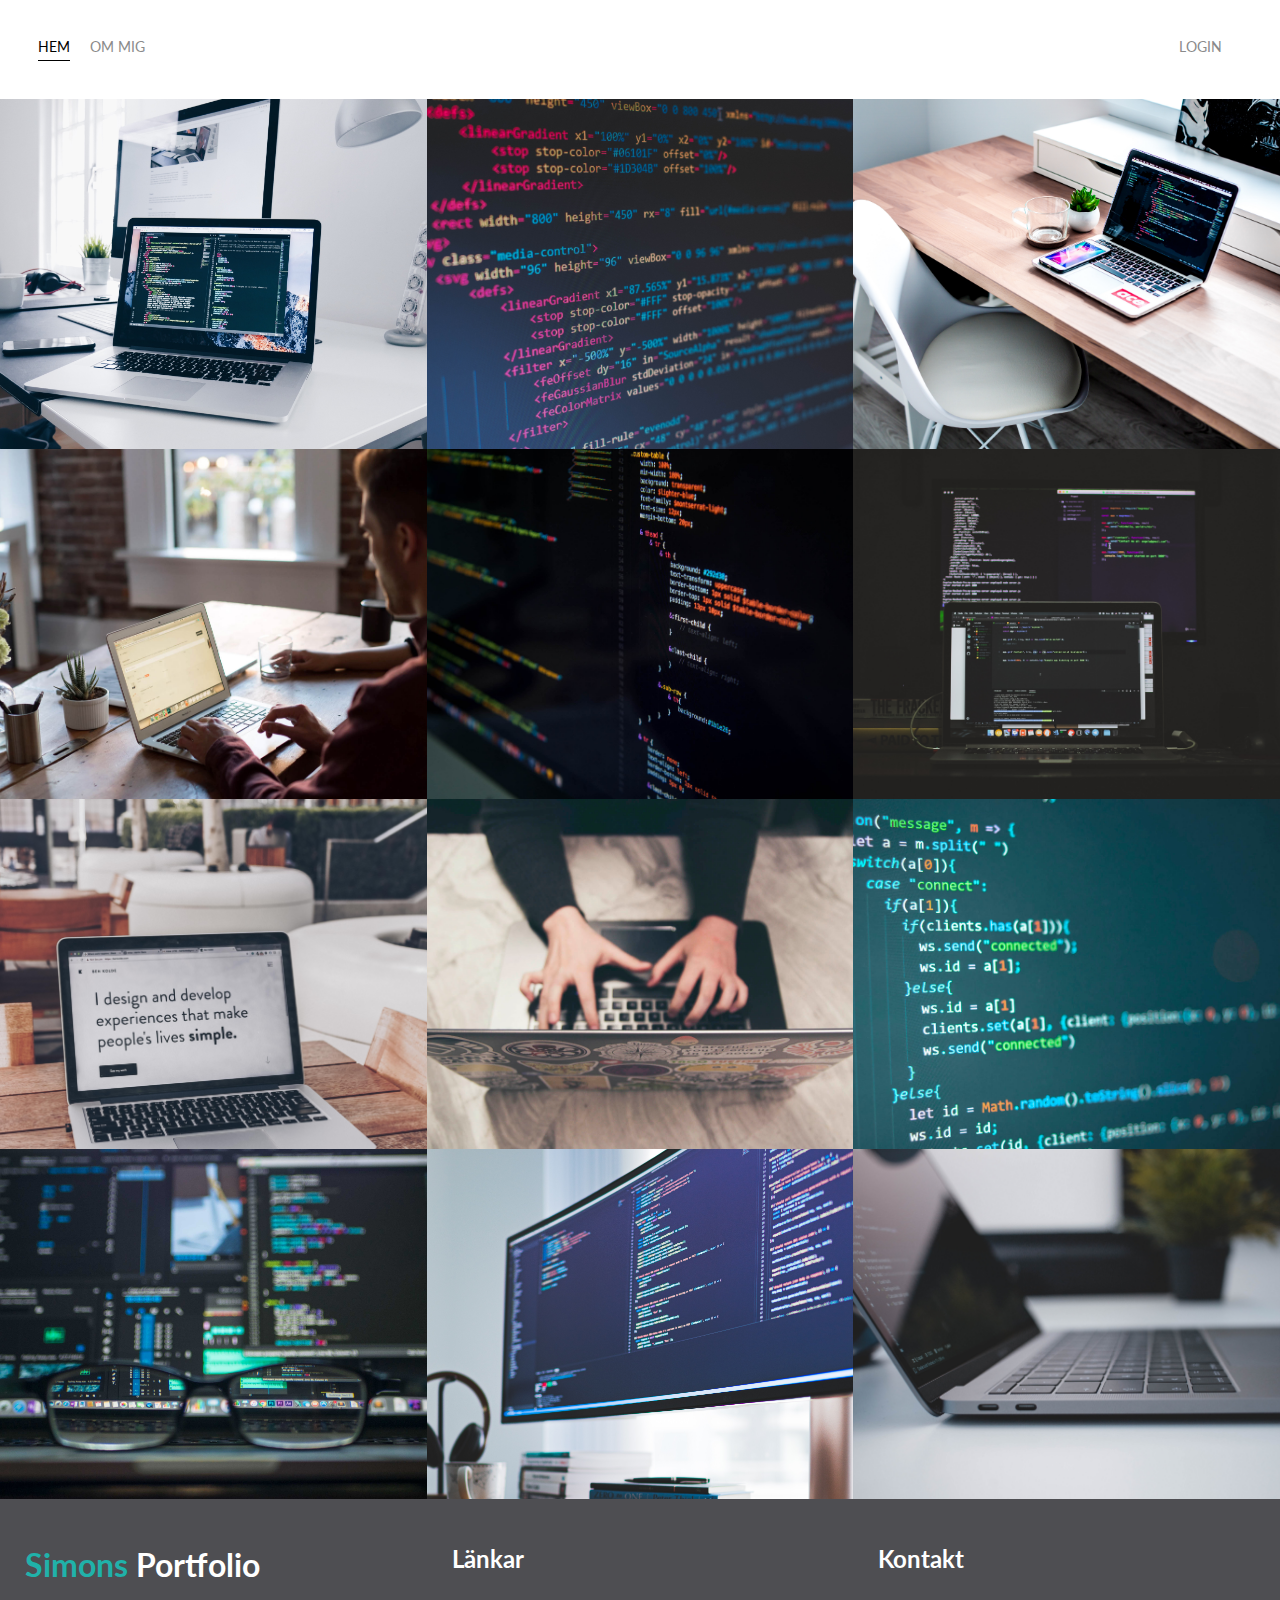
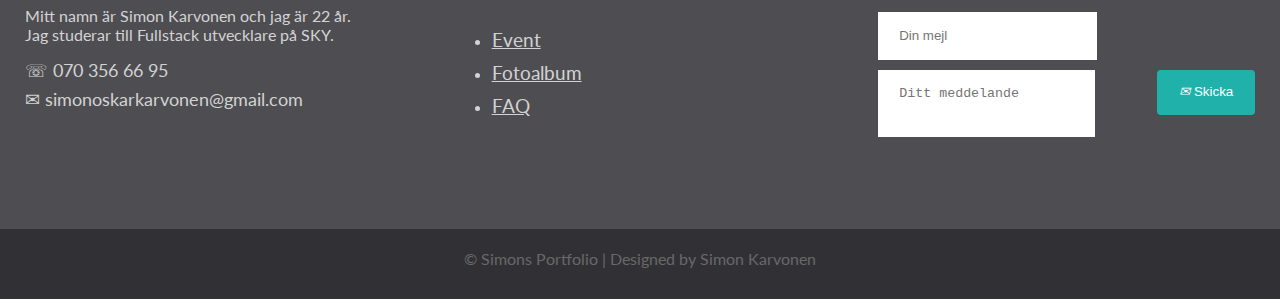
<file: Hemsida/index.html>
<!DOCTYPE html>
<html lang="sv">
<head>
    <meta charset="UTF-8">
    <title>Simons portfolio</title>
    <link href="https://fonts.googleapis.com/css2?family=Lato&display=swap" rel="stylesheet">
    <link rel="stylesheet" href="styles.css">
</head>
<body>
    <div class="container">
        <div class="nav-wrapper">
            <div class="left-side">
                <div class="nav-link-wrapper active-nav-link">
                    <a href="index.html">Hem</a>
                </div>

                <div class="nav-link-wrapper">
                    <a href="about.html">Om mig</a>
                </div>
            </div>

            <div class="right-side">
                <div class="nav-link-wrapper">
                    <a href="login.html">Login</a>
                </div>
            </div>
        </div>

        <div class="content-wrapper">
            <div class="portfolio-items-wrapper">

                <div class="portfolio-item-wrapper">
                    <div class="portfolio-img-background" style="background-image:url(images/portfolio1.jpg)"></div>

                    <div class="img-text-wrapper">
                        <div class="logo-wrapper">
                            <!-- <img src=""> -->
                        </div>

                        <div class="subtitle">
                            bla bla bla
                        </div>
                    </div>
                </div>

                <div class="portfolio-item-wrapper">
                    <div class="portfolio-img-background" style="background-image:url(images/portfolio2.jpg)"></div>

                    <div class="img-text-wrapper">
                        <div class="logo-wrapper">
                            <!-- <img src=""> -->
                        </div>

                        <div class="subtitle">
                            bla bla bla
                        </div>
                    </div>
                </div>

                <div class="portfolio-item-wrapper">
                    <div class="portfolio-img-background" style="background-image:url(images/portfolio3.jpg)"></div>

                    <div class="img-text-wrapper">
                        <div class="logo-wrapper">
                            <!-- <img src=""> -->
                        </div>

                        <div class="subtitle">
                            bla bla bla
                        </div>
                    </div>
                </div>

                <div class="portfolio-item-wrapper">
                    <div class="portfolio-img-background" style="background-image:url(images/portfolio4.jpg)"></div>

                    <div class="img-text-wrapper">
                        <div class="logo-wrapper">
                            <!-- <img src=""> -->
                        </div>

                        <div class="subtitle">
                            bla bla bla
                        </div>
                    </div>
                </div>

                <div class="portfolio-item-wrapper">
                    <div class="portfolio-img-background" style="background-image:url(images/portfolio5.jpg)"></div>

                    <div class="img-text-wrapper">
                        <div class="logo-wrapper">
                            <!-- <img src=""> -->
                        </div>

                        <div class="subtitle">
                            bla bla bla
                        </div>
                    </div>
                </div>

                <div class="portfolio-item-wrapper">
                    <div class="portfolio-img-background" style="background-image:url(images/portfolio6.jpg)"></div>

                    <div class="img-text-wrapper">
                        <div class="logo-wrapper">
                            <!-- <img src=""> -->
                        </div>

                        <div class="subtitle">
                            bla bla bla
                        </div>
                    </div>
                </div>

                <div class="portfolio-item-wrapper">
                    <div class="portfolio-img-background" style="background-image:url(images/portfolio7.jpg)"></div>

                    <div class="img-text-wrapper">
                        <div class="logo-wrapper">
                            <!-- <img src=""> -->
                        </div>

                        <div class="subtitle">
                            bla bla bla
                        </div>
                    </div>
                </div>

                <div class="portfolio-item-wrapper">
                    <div class="portfolio-img-background" style="background-image:url(images/portfolio8.jpg)"></div>

                    <div class="img-text-wrapper">
                        <div class="logo-wrapper">
                            <!-- <img src=""> -->
                        </div>

                        <div class="subtitle">
                            bla bla bla
                        </div>
                    </div>
                </div>
                
                <div class="portfolio-item-wrapper">
                    <div class="portfolio-img-background" style="background-image:url(images/portfolio9.jpg)"></div>

                    <div class="img-text-wrapper">
                        <div class="logo-wrapper">
                            <!-- <img src=""> -->
                        </div>

                        <div class="subtitle">
                            bla bla bla
                        </div>
                    </div>
                </div>

                <div class="portfolio-item-wrapper">
                    <div class="portfolio-img-background" style="background-image:url(images/portfolio10.jpg)"></div>

                    <div class="img-text-wrapper">
                        <div class="logo-wrapper">
                            <!-- <img src=""> -->
                        </div>

                        <div class="subtitle">
                            bla bla bla
                        </div>
                    </div>
                </div>

                <div class="portfolio-item-wrapper">
                    <div class="portfolio-img-background" style="background-image:url(images/portfolio11.jpg)"></div>

                    <div class="img-text-wrapper">
                        <div class="logo-wrapper">
                            <!-- <img src=""> -->
                        </div>

                        <div class="subtitle">
                            bla bla bla
                        </div>
                    </div>
                </div>

                <div class="portfolio-item-wrapper">
                    <div class="portfolio-img-background" style="background-image:url(images/portfolio12.jpg)"></div>

                    <div class="img-text-wrapper">
                        <div class="logo-wrapper">
                            <!-- <img src=""> -->
                        </div>

                        <div class="subtitle">
                            bla bla bla
                        </div>
                    </div>
                </div>
            </div>
        </div>
    </div>

    <div class="footer">
        <div class="footer-content">
           <div class="footer-section about">
                <h1 class="logo-text"><span>Simons</span> Portfolio</h1>
                <p>Mitt namn är Simon Karvonen och jag är 22 år.<br>Jag studerar till Fullstack utvecklare på SKY.</p>
                <div class="contact">
                    <span><i class="fas fa-phone"></i> &#9743; 070 356 66 95</span>
                    <span><i class="fas fa-envelope"></i> &#9993; simonoskarkarvonen@gmail.com</span>
                </div>
           </div>

           <div class="footer-section links">
               <h2 class="logo-text">Länkar</h2>
               <br>
               <ul>
                   <li><a href="#">Event</a></li>
                   <li><a href="#">Fotoalbum</a></li>
                   <li><a href="#">FAQ</a></li>
               </ul>
           </div>

           <div class="footer-section contact-form">
               <h2>Kontakt</h2>
               <br>
               <form action="index.html" method="post">
                   <input type="email" name="email" class="text-input contact-input" placeholder="Din mejl">
                   <textarea name="message" class="text-input contact-input" placeholder="Ditt meddelande"></textarea>
                   <button type="submit" class="btn btn-big contact-btn">
                       <i class="fas fa-envelope">&#9993;</i>
                        Skicka
                    </button>
               </form>
           </div>
        </div>

        <div class="footer-bottom">
            &copy; Simons Portfolio | Designed by Simon Karvonen
        </div>
    </div>
    <script src="script.js"></script>
</body>
</html>
</file>
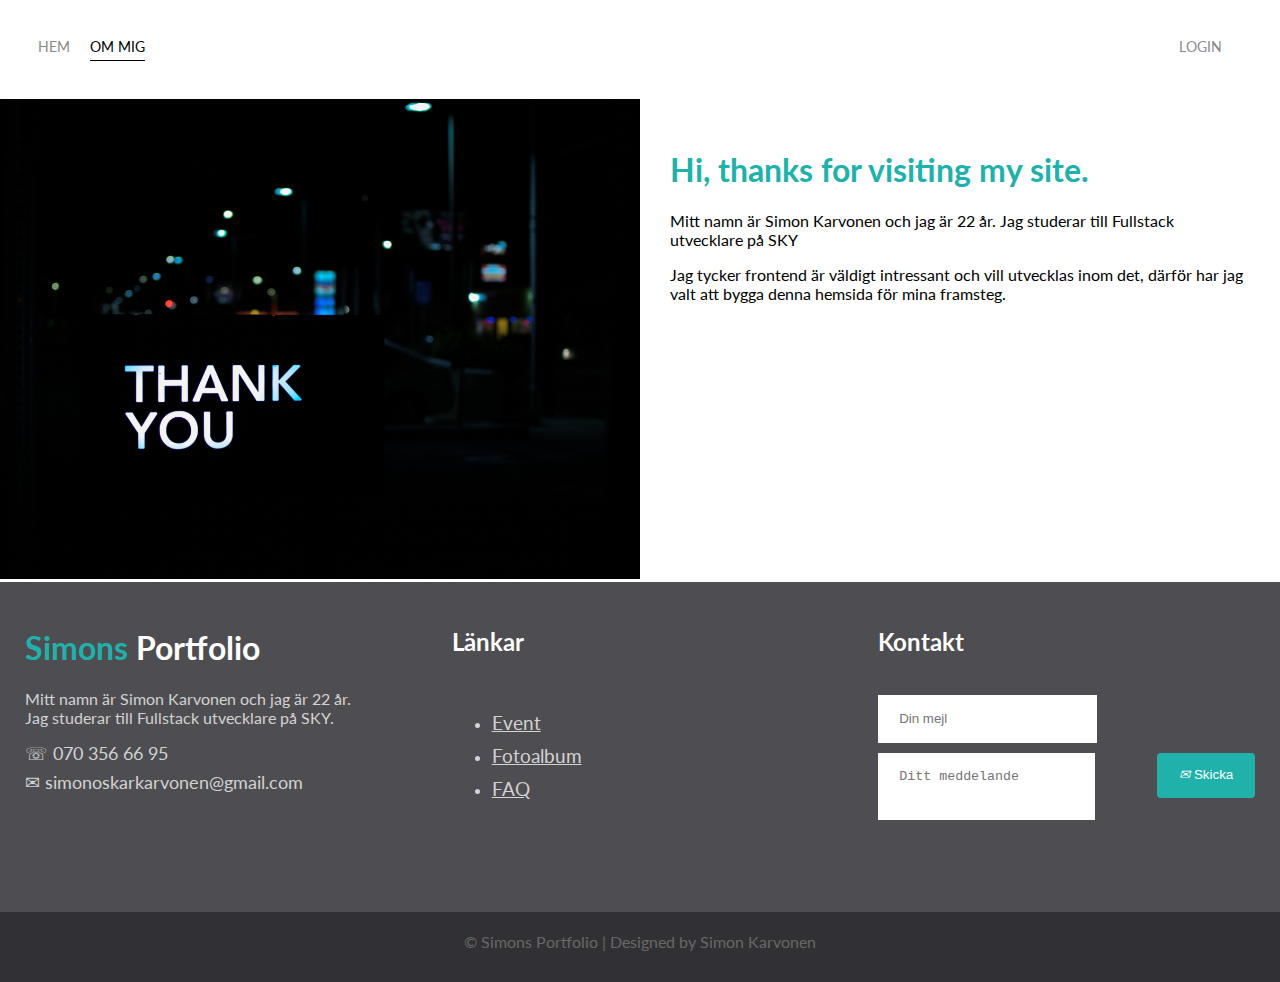
<file: Hemsida/about.html>
<!DOCTYPE html>
<html lang="sv">
<head>
    <meta charset="UTF-8">
    <title>About</title>
    <link href="https://fonts.googleapis.com/css2?family=Lato&display=swap" rel="stylesheet">
    <link rel="stylesheet" href="styles.css">
</head>
<body>
    <div class="container">
        <div class="nav-wrapper">
            <div class="left-side">
                <div class="nav-link-wrapper">
                    <a href="index.html">Hem</a>
                </div>

                <div class="nav-link-wrapper active-nav-link">
                    <a href="about.html">Om mig</a>
                </div>
            </div>

            <div class="right-side">
                <div class="nav-link-wrapper">
                    <a href="login.html">Login</a>
                </div>
            </div>
        </div>

        <div class="content-wrapper">
            <div class="two-column-wrapper">
                <div class="profile-image-wrapper">
                    <img src="images/profile.jpg" alt="The text 'Thank you' in front of a street">
                </div>

                <div class="profile-content-wrapper">
                    <h1>Hi, thanks for visiting my site.</h1>

                    <p>Mitt namn är Simon Karvonen och jag är 22 år. Jag studerar till Fullstack utvecklare på SKY</p>
                    <p>Jag tycker frontend är väldigt intressant och vill utvecklas inom det, därför har jag valt att bygga denna hemsida för mina framsteg.</p>
                </div>
            </div>
        </div>
    </div>

    <div class="footer">
        <div class="footer-content">
           <div class="footer-section about">
                <h1 class="logo-text"><span>Simons</span> Portfolio</h1>
                <p>Mitt namn är Simon Karvonen och jag är 22 år.<br>Jag studerar till Fullstack utvecklare på SKY.</p>
                <div class="contact">
                    <span><i class="fas fa-phone"></i> &#9743; 070 356 66 95</span>
                    <span><i class="fas fa-envelope"></i> &#9993; simonoskarkarvonen@gmail.com</span>
                </div>
           </div>

           <div class="footer-section links">
               <h2 class="logo-text">Länkar</h2>
               <br>
               <ul>
                <li><a href="#">Event</a></li>
                <li><a href="#">Fotoalbum</a></li>
                <li><a href="#">FAQ</a></li>
            </ul>
           </div>

           <div class="footer-section contact-form">
               <h2>Kontakt</h2>
               <br>
               <form action="index.html" method="post">
                   <input type="email" name="email" class="text-input contact-input" placeholder="Din mejl">
                   <textarea name="message" class="text-input contact-input" placeholder="Ditt meddelande"></textarea>
                   <button type="submit" class="btn btn-big contact-btn">
                       <i class="fas fa-envelope">&#9993;</i>
                        Skicka
                    </button>
               </form>
           </div>
        </div>

        <div class="footer-bottom">
            &copy; Simons Portfolio | Designed by Simon Karvonen
        </div>
    </div>
</body>
</html>
</file>
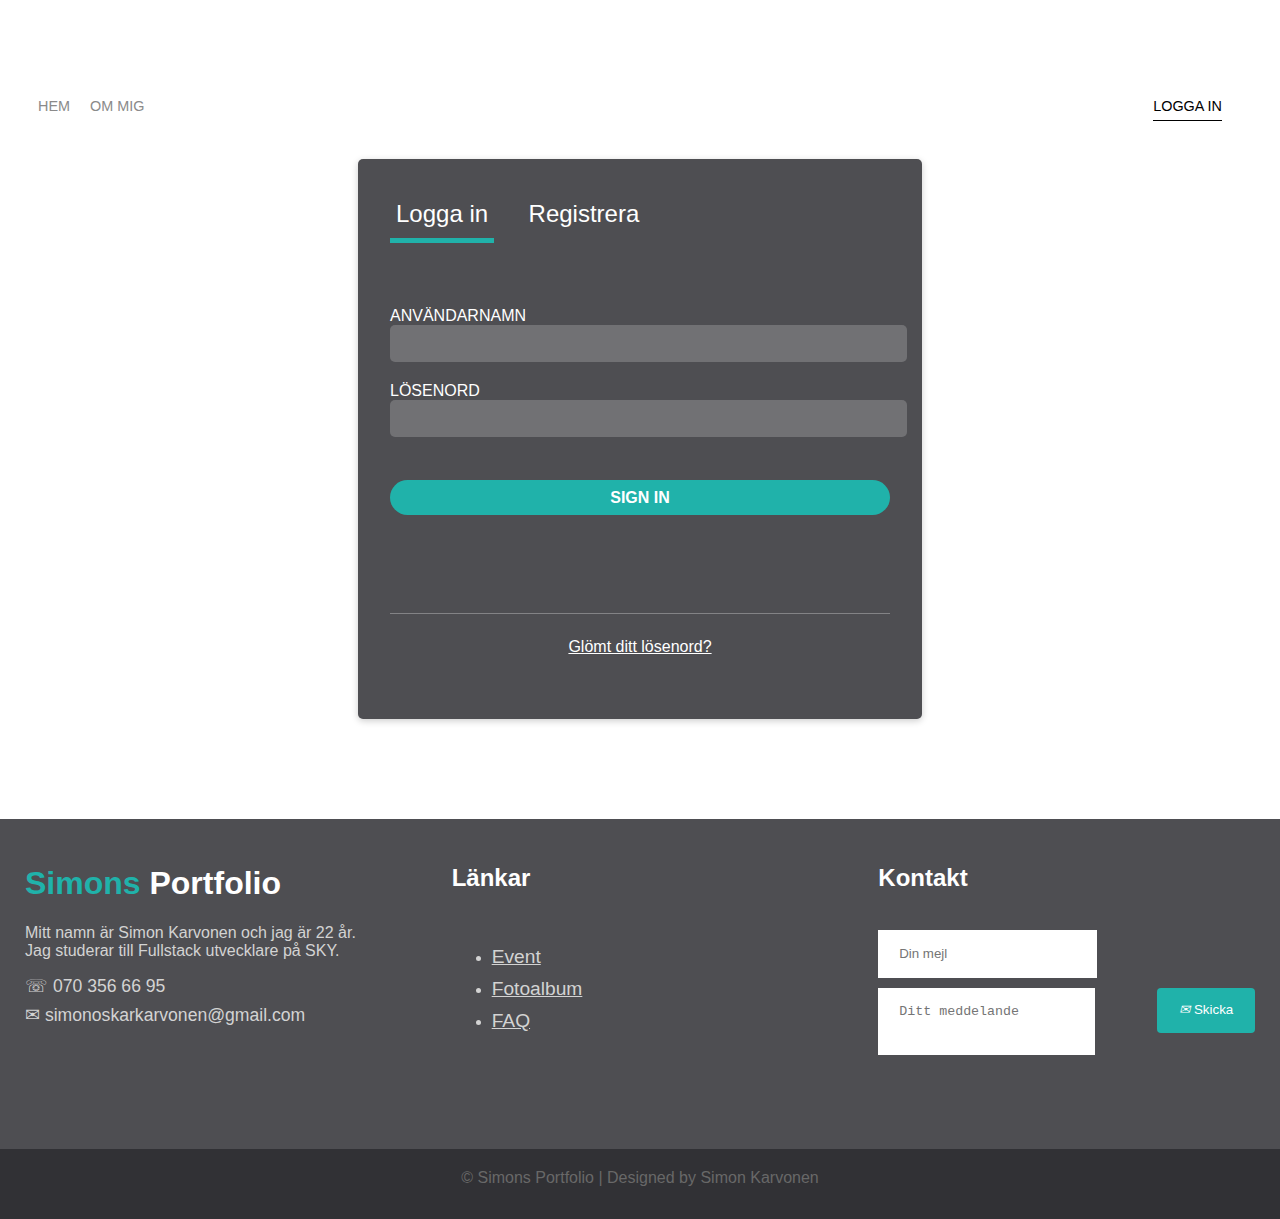
<file: Hemsida/login.html>
<!DOCTYPE html>
<html lang="sv">
<head>
    <meta charset="UTF-8">
    <title>Sign in and Sign up</title>
    <link rel="stylesheet" href="styles.css">
</head>
<body>
    <div class="container-login">
        <div class="nav-wrapper">
            <div class="left-side">
                <div class="nav-link-wrapper">
                    <a href="index.html">Hem</a>
                </div>

                <div class="nav-link-wrapper">
                    <a href="about.html">Om mig</a>
                </div>
            </div>

            <div class="right-side">
                <div class="nav-link-wrapper active-nav-link">
                    <a href="login.html">Logga in</a>
                </div>
            </div>
        </div>

        <div class="login-register">
            <div class="navigation">
                <button id="loginbutton" class='active' >Logga in</button>
                <button id="registerbutton">Registrera</button>
            </div>

            <div class="formgroup">
                <form action="/" id="loginform">
                    <label for="username">användarnamn</label>
                    <input type="text" id="username" required>
                    <label for="password">lösenord</label>
                    <input type="password" id="password" required>
                    <input type="button" value="Sign in" class="signin">
                </form>

                <form action="/" id="registerform">
                    <label for="användarnamn">användarnamn</label>
                    <input type="text" id="användarnamn" required>
                    <label for="email">mejl</label>
                    <input type="text" id="email" required>
                    <label for="password2">lösenord</label>
                    <input type="password" id="password2" required>
                    <label for="confirmpassword">bekräfta lösenord</label>
                    <input type="password" id="confirmpassword" required>
                    <input type="button" value="Sign Up" class="signup">
                </form>
            </div>

            <div id="forgotpw">
                <a href="" class="forgotpw-style">Glömt ditt lösenord?</a>
            </div>
        </div>
    </div>

    <div class="footer">
        <div class="footer-content">
           <div class="footer-section about">
                <h1 class="logo-text"><span>Simons</span> Portfolio</h1>
                <p>Mitt namn är Simon Karvonen och jag är 22 år.<br>Jag studerar till Fullstack utvecklare på SKY.</p>
                <div class="contact">
                    <span><i class="fas fa-phone"></i> &#9743; 070 356 66 95</span>
                    <span><i class="fas fa-envelope"></i> &#9993; simonoskarkarvonen@gmail.com</span>
                </div>
           </div>
           
           <div class="footer-section links">
               <h2 class="logo-text">Länkar</h2>
               <br>
               <ul>
                <li><a href="#">Event</a></li>
                <li><a href="#">Fotoalbum</a></li>
                <li><a href="#">FAQ</a></li>
            </ul>
           </div>

           <div class="footer-section contact-form">
               <h2>Kontakt</h2>
               <br>
               <form action="index.html" method="post">
                   <input type="email" name="email" class="text-input contact-input" placeholder="Din mejl">
                   <textarea name="message" class="text-input contact-input" placeholder="Ditt meddelande"></textarea>
                   <button type="submit" class="btn btn-big contact-btn">
                       <i class="fas fa-envelope">&#9993;</i>
                        Skicka
                    </button>
               </form>
           </div>
        </div>

        <div class="footer-bottom">
            &copy; Simons Portfolio | Designed by Simon Karvonen
        </div>
    </div>
    <script src="script.js"></script>
</body>
</html>
</file>
<file: Hemsida/styles.css>
html, body{
    font-family: "Lato", sans-serif;
    margin: 0px;
    height: 100%;
}
/* Navigation */
.container{
    display: grid;
    grid-template-columns: 1fr;
}

.nav-wrapper{
    display: flex;
    justify-content: space-between;
    padding: 38px;
}

.left-side{
    display: flex;

}

.nav-wrapper > .left-side > div{
    margin-right: 20px;
    font-size: 0.9em;
    text-transform: uppercase;
}

.nav-wrapper > .right-side > div{
    margin-right: 20px;
    font-size: 0.9em;
    text-transform: uppercase;
}

.nav-link-wrapper{
    height: 22px;
    border-bottom: 1px solid transparent;
    transition: border-bottom 0.5s;
}

.nav-link-wrapper a{
    color: #8a8a8a;
    text-decoration: none;
    transition: color 0.5s;
}

.nav-link-wrapper:hover{
    border-bottom: 1px solid black;

}

.nav-link-wrapper a:hover{
   color : black;
}

.active-nav-link{
    border-bottom: 1px solid black;
}

.active-nav-link a{
    color: black !important;
}

/* Main content */
.portfolio-items-wrapper{
    display: grid;
    grid-template-columns: 1fr 1fr 1fr;
}

.portfolio-item-wrapper{
    position: relative;
}

.portfolio-img-background{
    height: 350px;
    width: 100%;
    background-size: cover;
    background-position: center;
    background-repeat: no-repeat;
}

.img-text-wrapper{
    position: absolute;
    top: 0;
    display: flex;
    flex-direction: column;
    justify-content: center;
    align-items: center;
    height: 100%;
    text-align: center;
    padding-left: 100px;
    padding-right: 100px;
}

.logo-wrapper img{
    width: 50%;
    margin-bottom: 20px;
}

.img-text-wrapper .subtitle{
    transition: 0.5s;
    font-weight: 600;
    color: transparent;
}

.img-text-wrapper:hover .subtitle{
    font-weight: 600;
    color: lightseagreen;
}

.img-darken{
    transition: 0.5s;
    filter: brightness(10%);
}

.two-column-wrapper{
    display: grid;
    grid-template-columns: 1fr 1fr;
}

/* Profile content */
.profile-image-wrapper img{
    width: 100%;
}

.profile-content-wrapper{
    padding: 30px;
}

.profile-content-wrapper h1{
    color: lightseagreen;
}

/* Login/reg */
.container-login{
    width: 100%;
    padding-top: 60px;
    padding-bottom: 100px;
}

.login-register {
    height: 560px;
    width: 500px;
    margin-left: auto;
    margin-right: auto;
    padding:0 2em;
    border-radius: 5px;
    box-shadow: 0px 2px 7px rgba(0,0,0,0.2);
    overflow: hidden; 
    background:  #4e4e52;
    color:#ffffff;
}

.navigation {
  width: 100%;
  height: 100px;
  padding-top: 40px;
  opacity: 1;
  margin-bottom: .5em;
}

#loginbutton,#registerbutton{
    font-size: 1.5em;
    margin-right:1em;
    border:0px;
    cursor: pointer;
 
}

#loginbutton:focus, #registerbutton:focus {
    outline: 0px;
}

#loginbutton.active, #registerbutton.active {
    padding-bottom: 10px;
    border-bottom: solid 5px lightseagreen;
}

 #forgotpw {
      position: relative;
      height: 100px;
      margin-left: auto;
      margin-right: auto;
      text-align: center;
      padding-top: 24px;
      margin-top: -300px; 
      border-top: solid 1px rgba(255,255,255,.3);    
  }

.forgotpw-style{
    color: white;
}

  .formgroup input {
      width: 100%;
      height: 35px;
      padding-left: 15px;
      border: none;
      border-radius: 5px;
      margin-bottom: 20px;
      background: rgba(255,255,255,.2);
      color: white;
  }
  .formgroup label {
    text-transform: uppercase;
  }
  input.signin,input.signup {
      font-weight: 700;
      text-transform: uppercase;
      font-size: 1em;
      text-align: center;
      color: rgba(255,255,255, 1);
      padding: 8px 0px;
      width: 100%;
      height: 35px;
      border: none;
      border-radius: 20px;
      margin-top: 23px;
      background-color: lightseagreen;
  }

  #loginbutton, #registerbutton {
      transition: all .5s ease;

  }
  form#loginform {
  left:0px;
  }

  form#registerform {
  left:500px;
  top:-230px;
  opacity: 0;;
 } 

form, #forgotpw{
    position: relative;
    transition: all .5s ease;
}

#loginbutton, #registerbutton{
    transition: all .5s ease;
    background-color: transparent;
    color: white;
}

/* Footer content */
.footer{
    background: #4e4e52;
    color: #d3d3d3;
    height: 400px;
    position: relative;
}

.footer .footer-content{
    height: 350px;
    display: flex;
}

.footer .footer-content .footer-section{
    padding: 25px;
    flex: 1;
}

.footer .footer-content h1,
.footer .footer-content h2{
    color: white;
}

.footer .footer-content .about h1 span{
    color: lightseagreen;
}

.footer .footer-content .about .contact span{
    display: block;
    font-size: 1.1em;
    margin-bottom: 8px;
}

.footer .footer-content .links ul a{
    display: block;
    margin-bottom: 10px;
    font-size: 1.2em;
    color: #d3d3d3;
}

.footer .footer-content .links ul a:hover{
    color: white;
    margin-left: 10px;
    transition: 0.5s;
}

.footer .footer-content .contact-form .contact-input{
    background-color:white;
    color: #686868 ;
    margin-bottom: 10px;
    line-height: 1.2rem;
    padding: 0.9rem 1.3rem;
    border: none;
}

.btn-big{
    padding: .7rem 1.3rem;
    line-height: 1.3rem;
    background: lightseagreen;
    color: white;
    border: 1px solid transparent;
    border-radius: .25rem;
}

.footer .footer-content .contact-form .contact-btn{
    float: right;
}

.footer .footer-bottom{
    background: #313135;
    color: #686868;
    height: 50px;
    width: 100%;
    text-align: center;
    position: absolute;
    bottom: 0px;
    left: 0px;
    padding-top: 20px;
}

textarea{
    resize: none;
}
</file>
